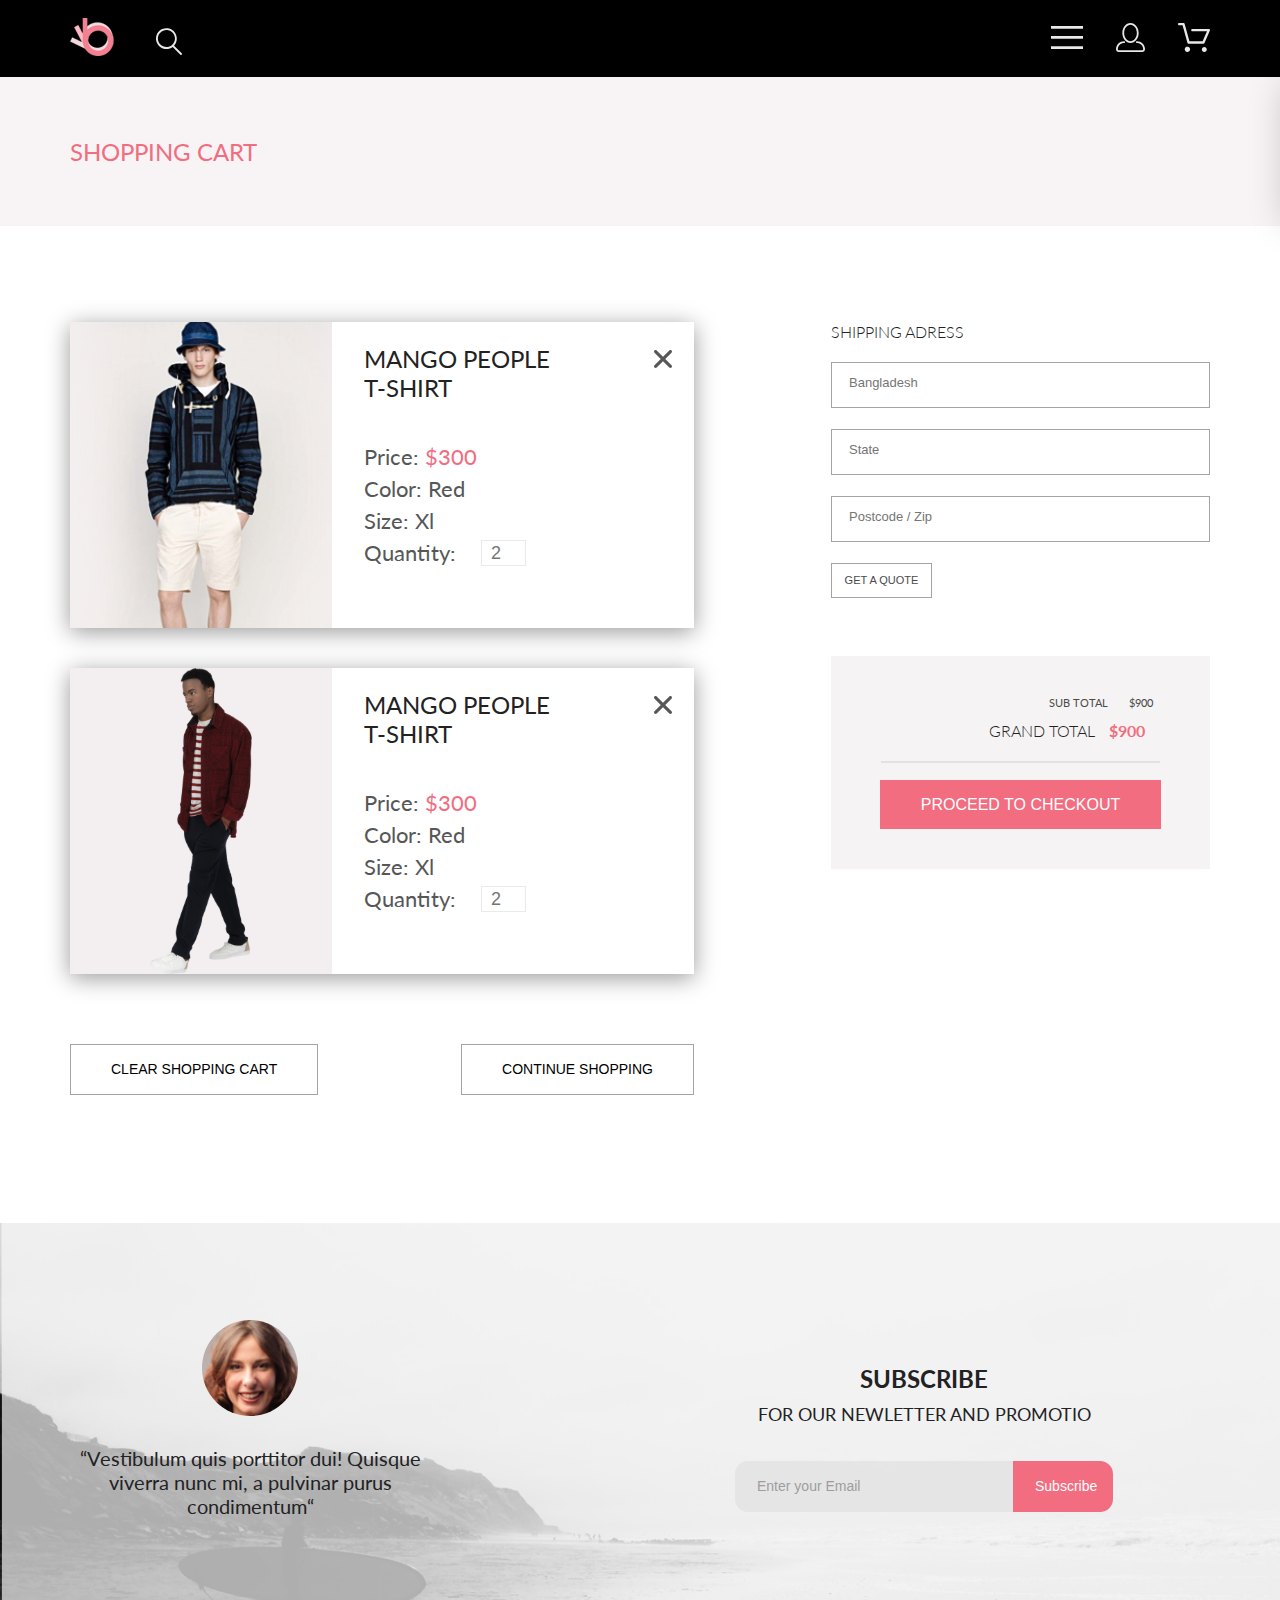
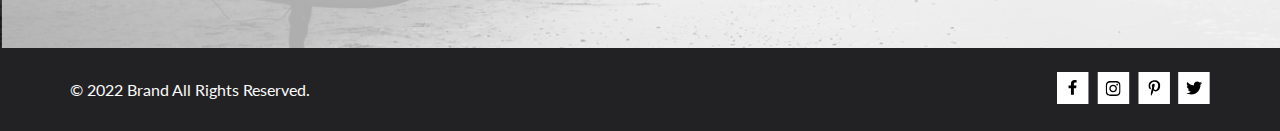
<file: cart.html>
<!DOCTYPE html>
<html lang="en">

<head>
    <meta charset="UTF-8">
    <meta http-equiv="X-UA-Compatible" content="IE=edge">
    <meta name="viewport" content="width=device-width, initial-scale=1.0">
    <title>Корзина</title>
    <link rel="preconnect" href="https://fonts.googleapis.com">
    <link rel="preconnect" href="https://fonts.gstatic.com" crossorigin>
    <link href="https://fonts.googleapis.com/css2?family=Lato:wght@300;400&display=swap" rel="stylesheet">
    <link rel="stylesheet" href="style.css">
</head>

<body>

    <div class="wrapper">
        <!-- БЭМ: HEADER -->
        <!-- Верхнее меню  -->
        <div class="header center">
            <div class="header__left">
                <a href="index.html"><img src="img/header_icon_1.svg" alt="header_icon_1"></a>
                <a href="#"><img src="img/header_icon_2.svg" alt="header_icon_2"></a>
            </div>
            <div class="header__right">
                <!-- начало бургер -->
                <div class="burger-menu-icon">
                    <label for="burger"><img class="header__right__1" src="img/burger.svg"
                            alt="burger-menu-icon"></label>
                    <input id="burger" type="checkbox">
                    <nav class="burger-menu-icon__nav">
                        <ul>
                            <li><a href="">link</a></li>
                            <li><a href="">link</a></li>
                            <li><a href="">link</a></li>
                            <li><a href="">link</a></li>
                        </ul>
                    </nav>
                </div>
                <!-- конец бургера -->

                <a href="registration.html"><img class="header__right__2" src="img/header_icon_4.svg" alt="header_icon_4"></a>
                <a href="cart.html"><img class="header__right__3" src="img/header_icon_5.svg" alt="header_icon_5"></a>
            </div>
        </div>

        <!-- Меню  -  хлебные крошки -->
        <div class="breadCrumbs center">
            <div class="breadCrumbs__left">
                <h1 class="breadCrumbs__left__heading">SHOPPING CART</h1>
            </div>

        </div>

        <!-- содержимое корзины -->
        <main class="cart__block center">
            <!-- левая часть корзины -->
            <div class="cart__block__left">
                <!-- карточка товара -->
                <div class="cart__block__left__card">
                    <img src="img/cart_1.svg" alt="cart_1">

                    <div class="cart__block__left__card__info">
                        <!-- блок ссылок -->
                        <div class="cart__block__left__card__info__links"><a class="cart__block__left__card__info__a"
                                href="#">MANGO PEOPLE</a> <br>
                            <a class="cart__block__left__card__info__a" href="#">T-SHIRT</a>
                        </div>


                        <div class="cart__block__left__card__info__text">
                            <p>Price: <span class="cart__block__left__card__info__text__price">$300</span></p>
                            <p>Color: Red</p>
                            <p>Size: Xl</p>
                            <div class="cart__block__left__card__info__quantity">
                                <p>Quantity:</p>
                                <input class="cart__block__left__card__info__quantity__input" type="number"
                                    placeholder="2">
                            </div>
                        </div>


                    </div>
                    <a href="" class="cart__block_close">
                        <svg width="18" height="18" viewBox="0 0 18 18" fill="none" xmlns="http://www.w3.org/2000/svg">
                            <path
                                d="M11.2453 9L17.5302 2.71516C17.8285 2.41741 17.9962 2.01336 17.9966 1.59191C17.997 1.17045 17.8299 0.76611 17.5322 0.467833C17.2344 0.169555 16.8304 0.00177586 16.4089 0.00140366C15.9875 0.00103146 15.5831 0.168097 15.2848 0.465848L9 6.75069L2.71516 0.465848C2.41688 0.167571 2.01233 0 1.5905 0C1.16868 0 0.764125 0.167571 0.465848 0.465848C0.167571 0.764125 0 1.16868 0 1.5905C0 2.01233 0.167571 2.41688 0.465848 2.71516L6.75069 9L0.465848 15.2848C0.167571 15.5831 0 15.9877 0 16.4095C0 16.8313 0.167571 17.2359 0.465848 17.5342C0.764125 17.8324 1.16868 18 1.5905 18C2.01233 18 2.41688 17.8324 2.71516 17.5342L9 11.2493L15.2848 17.5342C15.5831 17.8324 15.9877 18 16.4095 18C16.8313 18 17.2359 17.8324 17.5342 17.5342C17.8324 17.2359 18 16.8313 18 16.4095C18 15.9877 17.8324 15.5831 17.5342 15.2848L11.2453 9Z"
                                fill="#575757" />
                        </svg>
                    </a>


                </div>
                <!-- карточка товара -->
                <div class="cart__block__left__card">
                    <img src="img/cart_2.svg" alt="cart_2">

                    <div class="cart__block__left__card__info">
                        <div class="cart__block__left__card__info__links"><a class="cart__block__left__card__info__a"
                                href="#">MANGO PEOPLE</a>
                            <br>
                            <a class="cart__block__left__card__info__a" href="#">T-SHIRT</a>
                        </div>

                        <div class="cart__block__left__card__info__text">
                            <p>Price: <span class="cart__block__left__card__info__text__price">$300</span></p>
                            <p>Color: Red</p>
                            <p>Size: Xl</p>
                            <div class="cart__block__left__card__info__quantity">
                                <p>Quantity:</p>
                                <input class="cart__block__left__card__info__quantity__input" type="number"
                                    placeholder="2">
                            </div>
                        </div>
                    </div>
                    <a href="" class="cart__block_close">
                        <svg width="18" height="18" viewBox="0 0 18 18" fill="none" xmlns="http://www.w3.org/2000/svg">
                            <path
                                d="M11.2453 9L17.5302 2.71516C17.8285 2.41741 17.9962 2.01336 17.9966 1.59191C17.997 1.17045 17.8299 0.76611 17.5322 0.467833C17.2344 0.169555 16.8304 0.00177586 16.4089 0.00140366C15.9875 0.00103146 15.5831 0.168097 15.2848 0.465848L9 6.75069L2.71516 0.465848C2.41688 0.167571 2.01233 0 1.5905 0C1.16868 0 0.764125 0.167571 0.465848 0.465848C0.167571 0.764125 0 1.16868 0 1.5905C0 2.01233 0.167571 2.41688 0.465848 2.71516L6.75069 9L0.465848 15.2848C0.167571 15.5831 0 15.9877 0 16.4095C0 16.8313 0.167571 17.2359 0.465848 17.5342C0.764125 17.8324 1.16868 18 1.5905 18C2.01233 18 2.41688 17.8324 2.71516 17.5342L9 11.2493L15.2848 17.5342C15.5831 17.8324 15.9877 18 16.4095 18C16.8313 18 17.2359 17.8324 17.5342 17.5342C17.8324 17.2359 18 16.8313 18 16.4095C18 15.9877 17.8324 15.5831 17.5342 15.2848L11.2453 9Z"
                                fill="#575757" />
                        </svg>
                    </a>
                </div>

                <!-- кнопки левой части корзины -->

                <div class="cart__block__left__buttons">
                    <button class="cart__block__left__buttons__item">CLEAR SHOPPING CART</button>
                    <button class="cart__block__left__buttons__item">CONTINUE SHOPPING</button>
                </div>


            </div>
            <!-- правая часть корзины -->
            <div class="cart__block__right">
                <div class="cart__block__right__address">
                    <h3 class="cart__block__right__address__h3">SHIPPING ADRESS</h3>
                    <input class="cart__block__right__address__input" type="text" placeholder="Bangladesh">
                    <input class="cart__block__right__address__input" type="text" placeholder="State">
                    <input class="cart__block__right__address__input" type="num" placeholder="Postcode / Zip">
                    <button class="cart__block__right__address__button">GET A QUOTE</button>
                </div>

                <!-- proceed to chekout  -->
                <div class="cart__block__right__checkout">
                    <h2 class="cart__block__right__checkout-h2">SUB TOTAL <span
                            class="cart__block__right__checkout-h2-head">$900</span> </h2>
                    <h3 class="cart__block__right__checkout-h3">GRAND TOTAL <span
                            class="cart__block__right__checkout-h3-head">$900</span> </h3>
                    <!--  добавление кнопки  -->
                    <div class="cart__block__right__checkout-border"></div>
                    <div class="cart__block__right__checkout__button">
                        <button class="cart__block__right__checkout__button-item">PROCEED TO CHECKOUT</button>
                    </div>

                </div>

            </div>
        </main>



    </div>










    <footer>

        <section class="footer__middle center">
            <div class="footer__middle__left"><img class="footer__middle__left_img" src="img/footer__middle_left.svg"
                    alt="footer__middle_left">
                <p class="footer__middle__left__p">“Vestibulum quis porttitor dui! Quisque viverra nunc mi, a pulvinar
                    purus condimentum“</p>
            </div>
            <div class="footer__middle_right">
                <h1 class="footer__middle_right_h1">SUBSCRIBE</h1>
                <h2 class="footer__middle_right_h2">FOR OUR NEWLETTER AND PROMOTIO</h2>
                <form class="footer__middle_right__form" action="#">
                    <input class="footer__middle_right_input" type="email" placeholder="Enter your Email">
                    <button class="footer__middle_right_button" type="submit">Subscribe</button>
                </form>
            </div>
        </section>
        <section class="footer__bottom center">
            <div class="footer__bottom__copyright">
                &#169 2022 Brand All Rights Reserved.
            </div>
            <nav class="footer__bottom__nav">
                <a href="#" class="footer__bottom__nav__link">
                    <!-- <img src="img/nav_1.svg" alt="nav_1"> -->
                    <svg class="item_1" width="32" height="32" viewBox="0 0 32 32" fill="none"
                        xmlns="http://www.w3.org/2000/svg">
                        <path class="path_1" d="M31.4506 0H0V32H31.4506V0Z" fill="white" />
                        <path class="path_2"
                            d="M19.0884 16.28L19.5069 13.616H16.8902V11.8873C16.8902 11.1585 17.2557 10.4481 18.4277 10.4481H19.6172V8.17997C19.6172 8.17997 18.5377 8 17.5056 8C15.3507 8 13.9422 9.27593 13.9422 11.5857V13.616H11.5469V16.28H13.9422V22.72H16.8902V16.28H19.0884Z"
                            fill="black" />
                    </svg>
                </a>
                <a href="#" class="footer__bottom__nav__link"><img src="img/nav_2.svg" alt="nav_2"></a>
                <a href="#" class="footer__bottom__nav__link"><img src="img/nav_3.svg" alt="nav_3"></a>
                <a href="#" class="footer__bottom__nav__link">
                    <img src="img/nav_4.svg" alt="nav_4">
                </a>
            </nav>
        </section>
    </footer>


</body>

</html>
</file>
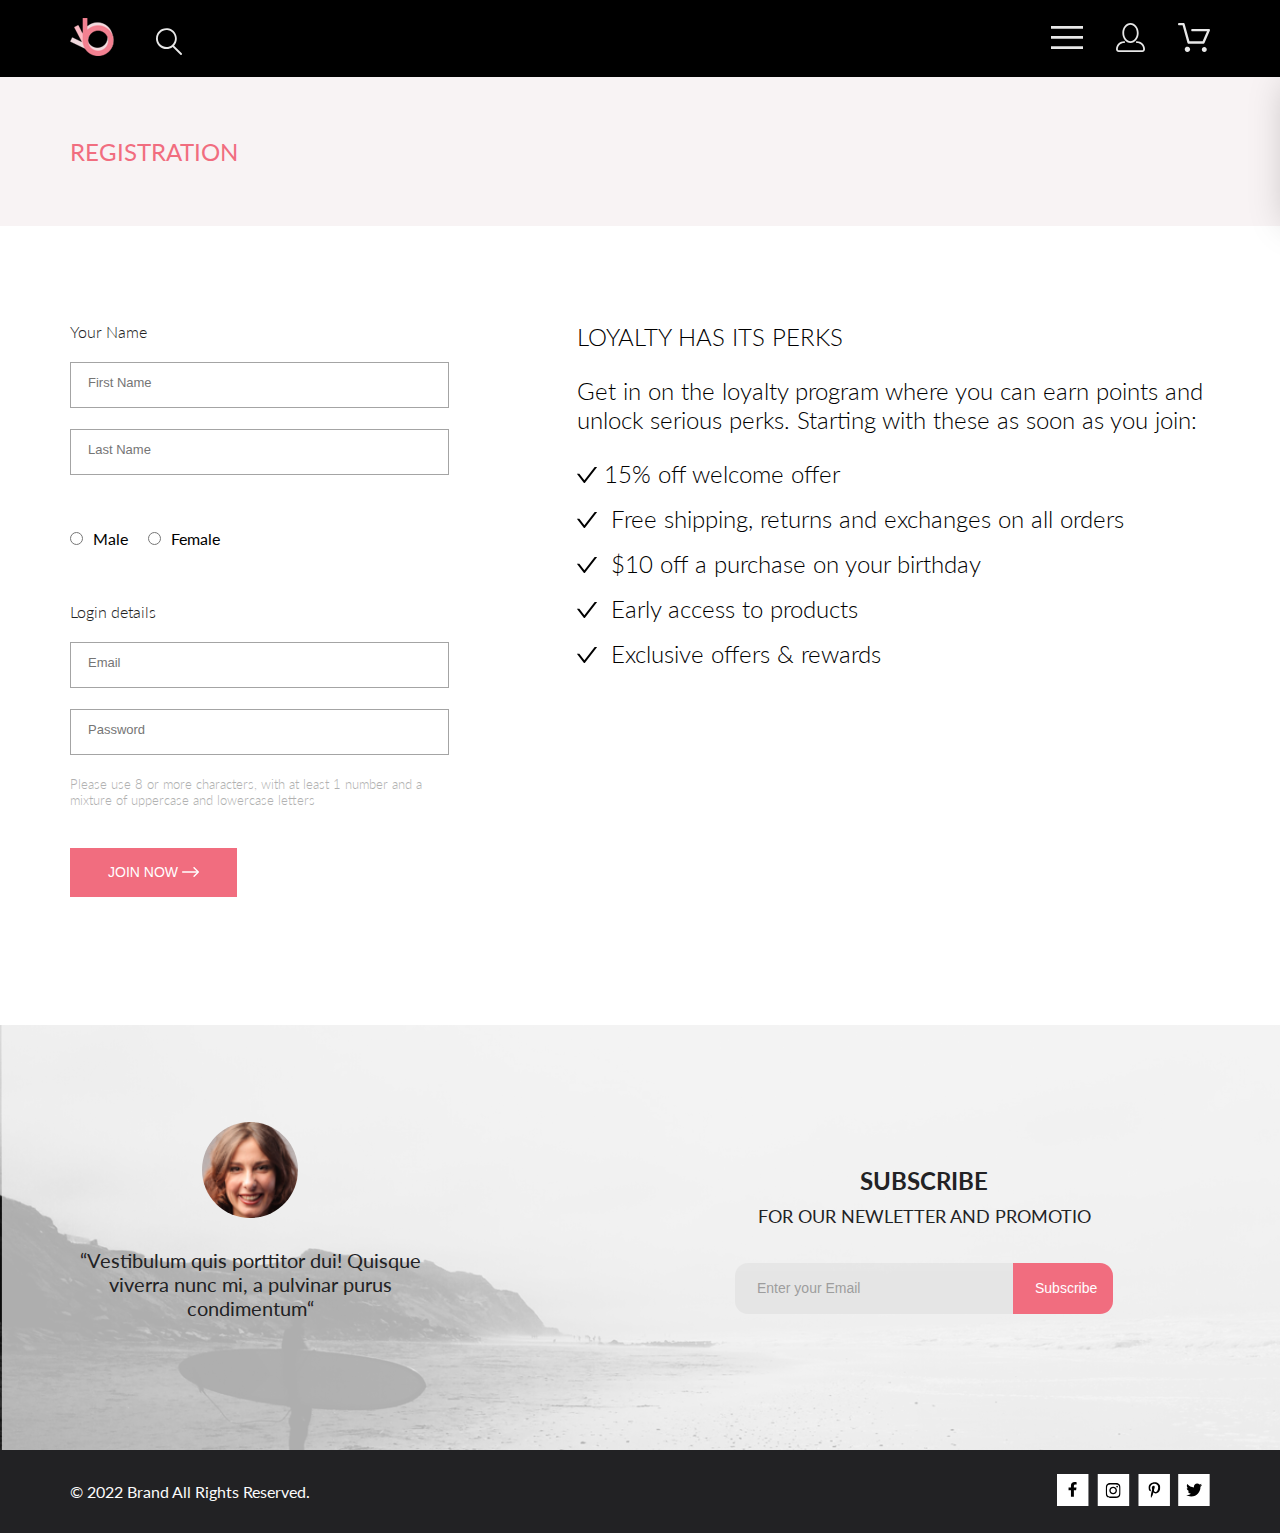
<file: registration.html>
<!DOCTYPE html>
<html lang="en">

<head>
    <meta charset="UTF-8">
    <meta http-equiv="X-UA-Compatible" content="IE=edge">
    <meta name="viewport" content="width=device-width, initial-scale=1.0">
    <title>Регистрация</title>
    <link rel="preconnect" href="https://fonts.googleapis.com">
    <link rel="preconnect" href="https://fonts.gstatic.com" crossorigin>
    <link href="https://fonts.googleapis.com/css2?family=Lato:wght@300;400&display=swap" rel="stylesheet">
    <link rel="stylesheet" href="style.css">
</head>

<body>

    <div class="wrapper">
        <!-- БЭМ: HEADER -->
        <!-- Верхнее меню  -->
        <div class="header center">
            <div class="header__left">
                <a href="index.html"><img src="img/header_icon_1.svg" alt="header_icon_1"></a>
                <a href="#"><img src="img/header_icon_2.svg" alt="header_icon_2"></a>
            </div>
            <div class="header__right">
                <!-- начало бургер -->
                <div class="burger-menu-icon">
                    <label for="burger"><img class="header__right__1" src="img/burger.svg"
                            alt="burger-menu-icon"></label>
                    <input id="burger" type="checkbox">
                    <nav class="burger-menu-icon__nav">
                        <ul>
                            <li><a href="">link</a></li>
                            <li><a href="">link</a></li>
                            <li><a href="">link</a></li>
                            <li><a href="">link</a></li>
                        </ul>
                    </nav>
                </div>
                <!-- конец бургера -->

                <a href="registration.html"><img class="header__right__2" src="img/header_icon_4.svg" alt="header_icon_4"></a>
                <a href="cart.html"><img class="header__right__3" src="img/header_icon_5.svg" alt="header_icon_5"></a>
            </div>
        </div>

        <!-- Меню  -  хлебные крошки -->
        <div class="breadCrumbs center">
            <div class="breadCrumbs__left">
                <h1 class="breadCrumbs__left__heading">REGISTRATION</h1>
            </div>

        </div>

        <!-- регистрация -->
        <main class="registration__block center">
            <!-- левая часть регистрации-->
            <div class="cart__block__left">
                <div class="cart__block__right ">
                    <div class="cart__block__right__address">
                        <h3 class="cart__block__right__address__h3">Your Name</h3>
                        <input class="cart__block__right__address__input" type="text" placeholder="First Name">
                        <input class="cart__block__right__address__input" type="text" placeholder="Last Name">
                        <div class="registration__left__gender">

                            <div class="registration__left__gender__item"><input type="radio" id="male" value="male">
                                <label for="male">Male</label>
                            </div>

                            <div class="registration__left__gender__item"><input type="radio" id="female"
                                    value="female">
                                <label for="female">Female</label>
                            </div>



                        </div>
                        <h3 class="cart__block__right__address__h3">Login details</h3>
                        <input class="cart__block__right__address__input" type="email" placeholder="Email">
                        <input class="cart__block__right__address__input" type="password" placeholder="Password">

                        <p class="registration__left__text">Please use 8 or more characters, with at least 1 number and
                            a mixture of uppercase and lowercase letters </p>

                    </div>
                </div>
                <button class="registration__left__button">JOIN NOW <svg width="17" height="10" viewBox="0 0 17 10"
                        fill="none" xmlns="http://www.w3.org/2000/svg">
                        <path fill-rule="evenodd" clip-rule="evenodd"
                            d="M11.54 0.208095C11.6058 0.142131 11.684 0.0897967 11.77 0.0540883C11.8561 0.01838 11.9483 0 12.0415 0C12.1347 0 12.2269 0.01838 12.313 0.0540883C12.399 0.0897967 12.4772 0.142131 12.543 0.208095L16.7929 4.458C16.8589 4.5238 16.9112 4.60196 16.9469 4.68802C16.9826 4.77407 17.001 4.86632 17.001 4.95949C17.001 5.05266 16.9826 5.14491 16.9469 5.23097C16.9112 5.31702 16.8589 5.39518 16.7929 5.46098L12.543 9.71089C12.41 9.84389 12.2296 9.91861 12.0415 9.91861C11.8534 9.91861 11.673 9.84389 11.54 9.71089C11.407 9.57788 11.3323 9.39749 11.3323 9.2094C11.3323 9.0213 11.407 8.84091 11.54 8.70791L15.2898 4.95949L11.54 1.21107C11.474 1.14528 11.4217 1.06711 11.386 0.981059C11.3503 0.895005 11.3319 0.802752 11.3319 0.709584C11.3319 0.616415 11.3503 0.524162 11.386 0.438109C11.4217 0.352055 11.474 0.273891 11.54 0.208095Z"
                            fill="white" />
                        <path fill-rule="evenodd" clip-rule="evenodd"
                            d="M0 4.95948C0 4.77162 0.0746263 4.59146 0.207462 4.45862C0.340297 4.32579 0.52046 4.25116 0.708318 4.25116H15.583C15.7708 4.25116 15.951 4.32579 16.0838 4.45862C16.2167 4.59146 16.2913 4.77162 16.2913 4.95948C16.2913 5.14734 16.2167 5.3275 16.0838 5.46033C15.951 5.59317 15.7708 5.6678 15.583 5.6678H0.708318C0.52046 5.6678 0.340297 5.59317 0.207462 5.46033C0.0746263 5.3275 0 5.14734 0 4.95948Z"
                            fill="white" />
                    </svg>

                </button>



            </div>


            <!-- правая часть регистрации -->

            <div class="registration__right">

                <p>LOYALTY HAS ITS PERKS </p>
                <p>Get in on the loyalty program where you can earn points and unlock serious perks. Starting with these
                    as soon as you
                    join:</p>

                <div class="registration__right__form">
                    <ul class="registration__right__form-ul">
                        <li><span class="registration__right__form-ul-gap">15% off welcome offer</span></li>
                        <li> <span class="registration__right__form-ul-gap">Free shipping, returns and exchanges on all  orders</span> </li>
                        <li> <span class="registration__right__form-ul-gap">$10 off a purchase on your birthday</span>
                        </li>
                        <li> <span class="registration__right__form-ul-gap">Early access to products</span></li>
                        <li> <span class="registration__right__form-ul-gap">Exclusive offers & rewards</span></li>
                    </ul>
                </div>

            </div>
        </main>



    </div>










    <footer>

        <section class="footer__middle center">
            <div class="footer__middle__left"><img class="footer__middle__left_img" src="img/footer__middle_left.svg"
                    alt="footer__middle_left">
                <p class="footer__middle__left__p">“Vestibulum quis porttitor dui! Quisque viverra nunc mi, a pulvinar
                    purus condimentum“</p>
            </div>
            <div class="footer__middle_right">
                <h1 class="footer__middle_right_h1">SUBSCRIBE</h1>
                <h2 class="footer__middle_right_h2">FOR OUR NEWLETTER AND PROMOTIO</h2>
                <form class="footer__middle_right__form" action="#">
                    <input class="footer__middle_right_input" type="email" placeholder="Enter your Email">
                    <button class="footer__middle_right_button" type="submit">Subscribe</button>
                </form>
            </div>
        </section>
        <section class="footer__bottom center">
            <div class="footer__bottom__copyright">
                &#169 2022 Brand All Rights Reserved.
            </div>
            <nav class="footer__bottom__nav">
                <a href="#" class="footer__bottom__nav__link">
                    <!-- <img src="img/nav_1.svg" alt="nav_1"> -->
                    <svg class="item_1" width="32" height="32" viewBox="0 0 32 32" fill="none"
                        xmlns="http://www.w3.org/2000/svg">
                        <path class="path_1" d="M31.4506 0H0V32H31.4506V0Z" fill="white" />
                        <path class="path_2"
                            d="M19.0884 16.28L19.5069 13.616H16.8902V11.8873C16.8902 11.1585 17.2557 10.4481 18.4277 10.4481H19.6172V8.17997C19.6172 8.17997 18.5377 8 17.5056 8C15.3507 8 13.9422 9.27593 13.9422 11.5857V13.616H11.5469V16.28H13.9422V22.72H16.8902V16.28H19.0884Z"
                            fill="black" />
                    </svg>
                </a>
                <a href="#" class="footer__bottom__nav__link"><img src="img/nav_2.svg" alt="nav_2"></a>
                <a href="#" class="footer__bottom__nav__link"><img src="img/nav_3.svg" alt="nav_3"></a>
                <a href="#" class="footer__bottom__nav__link">
                    <img src="img/nav_4.svg" alt="nav_4">
                </a>
            </nav>
        </section>
    </footer>


</body>

</html>
</file>
<file: style.css>
@charset "UTF-8";
* {
  margin: 0px;
  padding: 0px;
}

body {
  font-family: "Lato", sans-serif;
}

summary {
  display: block;
}

summary::-webkit-details-marker {
  display: none;
}

img {
  width: 100%;
}

.wrapper {
  overflow: hidden;
}

.header {
  background: #000000;
  display: flex;
  justify-content: space-between;
  align-items: center;
  position: relative;
  padding-top: 18px;
  padding-bottom: 18px;
}
.header__left {
  display: flex;
  align-items: flex-end;
  gap: 41px;
}
.header__right {
  display: flex;
  align-items: center;
  gap: 33px;
}

.burger-menu-icon__nav {
  background: #FFFFFF;
  box-shadow: 6px 4px 35px rgba(0, 0, 0, 0.21);
  width: 232px;
  padding: 32px;
  box-sizing: border-box;
  position: absolute;
  top: 79px;
  right: -232px;
  transition: right 0.3s;
}

#burger {
  position: absolute;
  left: -999999px;
  visibility: hidden;
}
#burger:checked ~ .burger-menu-icon__nav {
  right: 0;
}

.breadCrumbs {
  background: #F8F3F4;
  padding-top: 60px;
  padding-bottom: 60px;
  display: flex;
  justify-content: space-between;
  align-items: center;
}
.breadCrumbs__left__heading {
  font-weight: 400;
  font-size: 24px;
  line-height: 29px;
  color: #F16D7F;
}
.breadCrumbs__right-ul {
  list-style: none;
}
.breadCrumbs__right-ul-li {
  display: inline;
}
.breadCrumbs__right-ul-li + li::before {
  content: "/ ";
  color: #636363;
}
.breadCrumbs__right-ul-li-a {
  text-decoration: none;
  font-style: normal;
  font-weight: 300;
  font-size: 14px;
  line-height: 17px;
  color: #636363;
}
.breadCrumbs__right-ul-li-a:hover {
  color: #F16D7F;
}
.breadCrumbs__right-ul-li:last-of-type .breadCrumbs__right-ul-li-a {
  color: #F16D7F;
  font-weight: bold;
}

.filter-sort {
  height: 132px;
  padding-top: 39px;
  position: relative;
  display: flex;
  box-sizing: border-box;
  gap: 30px;
}
.filter-sort__filter {
  padding-top: 13px;
  width: 360px;
  position: relative;
  box-sizing: border-box;
  z-index: 10;
}
.filter-sort__filter__content {
  background-color: #fff;
  padding-top: 0;
  padding-right: 16px;
  padding-left: 16px;
  padding-bottom: 16px;
}
.filter-sort__filter[open] {
  background: #FFFFFF;
  box-shadow: 6px 4px 35px rgba(0, 0, 0, 0.21);
}
.filter-sort__filter[open] .filter-sort__filter__summary-heading {
  color: #F16D7F;
}
.filter-sort__filter[open] path {
  fill: #F16D7F;
}
.filter-sort__filter__summary {
  display: flex;
  align-items: center;
  gap: 11px;
  padding-left: 16px;
}
.filter-sort__filter__summary-heading {
  font-style: normal;
  font-weight: 600;
  font-size: 14px;
  line-height: 17px;
  color: #000000;
}
.filter-sort__filter__item {
  margin-top: 16px;
}
.filter-sort__filter__item[open] .filter-sort__filter__summary-head {
  color: #F16D7F;
}
.filter-sort__filter__link-box {
  display: flex;
  flex-direction: column;
  gap: 11px;
  padding: 24px 16px;
}
.filter-sort__filter__link {
  font-style: normal;
  font-weight: 400;
  font-size: 14px;
  line-height: 17px;
  color: #6F6E6E;
  text-decoration: none;
}
.filter-sort__filter__link:hover {
  color: #F16D7F;
}
.filter-sort__filter__summary-head {
  font-style: normal;
  font-weight: 400;
  font-size: 14px;
  line-height: 17px;
  color: #6F6E6E;
  padding: 8px 11px 11px 11px;
  border-bottom: 1px solid #EBEBEB;
  border-left: 5px solid #F16D7F;
}

.sort {
  padding-top: 12px;
  display: flex;
  gap: 18px;
}
.sort__details {
  position: relative;
}
.sort__summary {
  display: flex;
  align-items: center;
  gap: 10px;
}
.sort__heading {
  font-style: normal;
  font-weight: 400;
  font-size: 14px;
  line-height: 17px;
  color: #6F6E6E;
}
.sort__box {
  display: flex;
  flex-direction: column;
  gap: 6px;
  background: #FFFFFF;
  box-shadow: 6px 4px 35px rgba(0, 0, 0, 0.21);
  padding: 7px 30px 11px 9px;
  position: absolute;
  left: -9px;
  top: 22px;
}
.sort__check {
  display: flex;
  gap: 9px;
  align-items: center;
}
.sort__check {
  font-style: normal;
  font-weight: 400;
  font-size: 14px;
  line-height: 16px;
  color: #6F6E6E;
}

.card__carusel {
  background-color: #F7F7F7;
  padding-top: 10px;
  padding-bottom: 40px;
}
.card__carusel-img {
  width: 50%;
  display: block;
  margin: auto;
}
.card__info {
  background: #FFFFFF;
}
.card__info-border {
  display: flex;
  flex-direction: column;
  align-items: center;
  padding-top: 65px;
  padding-bottom: 65px;
  border: 1px solid #EAEAEA;
  background: #FFFFFF;
  position: relative;
  top: -30px;
  z-index: 1;
  margin-bottom: 130px;
}
.card__info-h1 {
  position: relative;
  font-weight: 300;
  font-size: 14px;
  line-height: 17px;
  color: #F16D7F;
  margin-bottom: 12px;
}
.card__info-h1-feature {
  border-bottom: 3px solid #F16D7F;
  width: 6%;
  margin-bottom: 12px;
}
.card__info-h3 {
  font-weight: 300;
  font-size: 18px;
  line-height: 22px;
  color: #4D4D4D;
  margin-bottom: 48px;
}
.card__info-p {
  font-weight: 300;
  font-size: 14px;
  line-height: 17px;
  color: #5E5E5E;
  width: 555px;
  text-align: center;
  margin-bottom: 32px;
}
.card__info-price {
  position: relative;
  font-style: normal;
  font-weight: 300;
  font-size: 24px;
  line-height: 29px;
  color: #F16D7F;
  margin-bottom: 65px;
}
.card__info-price-feature {
  border-bottom: 2px solid #EAEAEA;
  width: 50%;
  margin-bottom: 65px;
}
.card__sort {
  display: flex;
}
.card__button {
  font-weight: 400;
  font-size: 16px;
  line-height: 19px;
  color: #F16D7F;
  background: #ffffff;
  border-color: #F16D7F;
  padding-top: 15px;
  padding-bottom: 15px;
  padding-left: 23px;
  padding-right: 56px;
  display: flex;
  align-items: center;
  gap: 23px;
  margin-top: 48px;
}

.top__brand {
  background: #F1E4E6;
  display: flex;
  justify-content: space-around;
  align-items: center;
}
.top__brand__img {
  width: 50%;
}
.top__brand__text {
  border-left: 16px solid #F16D7F;
  padding-left: 12px;
}
.top__brand__text__h1 {
  font-weight: 900;
  font-size: 48px;
  line-height: 58px;
  color: #000000;
}
.top__brand__text__h2 {
  font-weight: 700;
  font-size: 32px;
  line-height: 38px;
  color: #000000;
}

.center {
  padding-left: calc(50% - 570px);
  padding-right: calc(50% - 570px);
}

.category {
  display: grid;
  grid-template-columns: repeat(3, 1fr);
  gap: 30px;
  margin-top: 65px;
  margin-bottom: 96px;
}

.big {
  grid-column: span 3;
}

.subcategory {
  padding-bottom: 100px;
}
.subcategory__items {
  display: grid;
  grid-template-columns: repeat(3, 1fr);
  gap: 30px;
}
.subcategory__items__item {
  display: flex;
  flex-direction: column;
}
.subcategory__items__item__price {
  font-weight: 400;
  font-size: 16px;
  line-height: 19px;
  color: #F16D7F;
}
.subcategory__items__item__indent {
  background: #F8F8F8;
  padding: 25px 29px 20px 17px;
  display: flex;
  flex-direction: column;
  gap: 20px;
}
.subcategory__items__item__indent__title {
  font-weight: 400;
  font-size: 13px;
  line-height: 16px;
  color: #000000;
}
.subcategory__items__item__indent__text {
  font-weight: 300;
  font-size: 14px;
  line-height: 17px;
  color: #5D5D5D;
}
.subcategory__title {
  font-weight: 400;
  font-size: 30px;
  line-height: 36px;
  color: #222222;
  text-align: center;
}
.subcategory__text {
  font-weight: 400;
  font-size: 14px;
  line-height: 17px;
  color: #9F9F9F;
  text-align: center;
  margin-top: 6px;
  margin-bottom: 48px;
}
.subcategory__button {
  display: flex;
  justify-content: center;
  margin-top: 48px;
}

.button__bottom {
  font-weight: 400;
  font-size: 16px;
  line-height: 19px;
  color: white;
  background: #F16D7F;
  border: 1px solid #F16D7F;
  padding: 15px 39px;
}
.button__bottom:hover {
  color: #F16D7F;
  background: white;
  border: 1px solid #F16D7F;
  transition: 0.3s;
}

footer {
  background: #222224;
}

.registration__block {
  padding-top: 96px;
  padding-bottom: 128px;
  display: flex;
  justify-content: space-between;
  gap: 128px;
}

.cart__block {
  padding-top: 96px;
  padding-bottom: 128px;
  display: flex;
  justify-content: space-between;
  position: relative;
}
.cart__block_close {
  position: absolute;
  right: 22px;
  top: 28px;
}
.cart__block_close:hover path {
  fill: #F16D7F;
}
.cart__block__left {
  display: flex;
  flex-direction: column;
  gap: 40px;
}
.cart__block__left img {
  width: 262px;
}
.cart__block__left__card {
  display: flex;
  gap: 32px;
  position: relative;
  box-shadow: 0px 4px 22px rgba(0, 0, 0, 0.4);
}
.cart__block__left__card__info {
  padding-top: 22px;
  width: 330px;
}
.cart__block__left__card__info__a {
  font-style: normal;
  font-weight: 400;
  font-size: 24px;
  line-height: 29px;
  color: #222222;
  text-decoration: none;
}
.cart__block__left__card__info__a:hover {
  color: #F16D7F;
}
.cart__block__left__card__info__text {
  display: flex;
  flex-direction: column;
  gap: 6px;
  font-style: normal;
  font-weight: 400;
  font-size: 22px;
  line-height: 26px;
  color: #575757;
}
.cart__block__left__card__info__text__price {
  color: #F16D7F;
}
.cart__block__left__card__info__quantity {
  display: flex;
  gap: 25px;
}
.cart__block__left__card__info__quantity__input {
  width: 43px;
  text-align: center;
  font-weight: 400;
  font-size: 18px;
  line-height: 22px;
  color: #656565;
  border: 1px solid #EAEAEA;
}
.cart__block__left__card__info__links {
  margin-bottom: 42px;
}
.cart__block__left__buttons {
  display: flex;
  justify-content: space-between;
  padding-top: 30px;
}
.cart__block__left__buttons__item {
  border: 1px solid #A4A4A4;
  background: #FFFFFF;
  text-align: center;
  font-style: normal;
  font-weight: 300;
  font-size: 14px;
  line-height: 17px;
  color: #000000;
  padding: 16px 40px;
}
.cart__block__left__buttons__item:hover {
  color: #F16D7F;
  background: black;
  transition: 0.3s;
}
.cart__block label {
  font-style: normal;
  font-weight: 300;
  font-size: 11px;
  line-height: 13px;
  color: #000000;
}
.cart__block__right {
  display: flex;
  flex-direction: column;
  gap: 58px;
}
.cart__block__right__address {
  display: flex;
  flex-direction: column;
  gap: 21px;
}
.cart__block__right__address__h3 {
  font-style: normal;
  font-weight: 300;
  font-size: 16px;
  line-height: 19px;
  color: #222222;
}
.cart__block__right__address__input {
  font-style: normal;
  font-weight: 300;
  font-size: 13px;
  line-height: 16px;
  color: #222222;
  padding-top: 12px;
  padding-bottom: 16px;
  padding-left: 17px;
  width: 360px;
  border: 1px solid #A4A4A4;
}
.cart__block__right__address__button {
  background: #FFFFFF;
  width: 101px;
  font-style: normal;
  font-weight: 300;
  font-size: 11px;
  line-height: 13px;
  color: #4A4A4A;
  border: 1px solid #A4A4A4;
  padding: 10px 12px;
}
.cart__block__right__address__button:hover {
  background: #F16D7F;
  color: #FFFFFF;
  transition: 0.3s;
}
.cart__block__right__checkout {
  background: #F5F3F3;
  padding-top: 40px;
  padding-bottom: 40px;
}
.cart__block__right__checkout-h2 {
  font-style: normal;
  font-weight: 400;
  font-size: 11px;
  line-height: 13px;
  color: #4A4A4A;
  margin-left: 218px;
  margin-bottom: 12px;
}
.cart__block__right__checkout-h2-head {
  margin-left: 18px;
}
.cart__block__right__checkout-h3 {
  font-style: normal;
  font-weight: 300;
  font-size: 16px;
  line-height: 19px;
  color: #222222;
  margin-left: 158px;
  margin-bottom: 21px;
}
.cart__block__right__checkout-h3-head {
  color: #F16D7F;
  font-weight: bold;
  margin-left: 10px;
}
.cart__block__right__checkout-border {
  border: 1px solid #E2E2E2;
  width: 73%;
  margin: auto;
}
.cart__block__right__checkout__button {
  padding-top: 17px;
}
.cart__block__right__checkout__button-item {
  display: block;
  margin: auto;
  font-style: normal;
  font-weight: 300;
  font-size: 16px;
  line-height: 19px;
  background: #F16D7F;
  color: #FFFFFF;
  padding: 15px 41px;
  border: none;
}
.cart__block__right__checkout__button-item:hover {
  background: #000000;
  transition: 0.3s;
}

.registration__left__gender {
  display: flex;
  gap: 20px;
  padding: 33px 0px;
}
.registration__left__gender__item {
  display: flex;
  align-items: center;
  gap: 10px;
}
.registration__left__text {
  font-style: normal;
  font-weight: 300;
  font-size: 13px;
  line-height: 16px;
  color: #B1B1B1;
  width: 360px;
}
.registration__left__button {
  background: #F16D7F;
  font-style: normal;
  font-weight: 400;
  font-size: 14px;
  line-height: 17px;
  color: #FFFFFF;
  border: none;
  padding: 16px 30px;
  width: 167px;
}
.registration__left__button:hover {
  background: white;
  color: #F16D7F;
  border: 1px solid #F16D7F;
  transition: 0.3s;
}
.registration__left__button:hover svg path {
  fill: #F16D7F;
  transition: 0.3s;
}
.registration__right {
  font-style: normal;
  font-weight: 300;
  font-size: 24px;
  line-height: 29px;
  color: #000000;
  gap: 25px;
  display: flex;
  flex-direction: column;
}
.registration__right__form-ul {
  list-style-image: url(img/daw.svg);
  list-style-position: inside;
}
.registration__right__form-ul li {
  margin-bottom: 16px;
}

.footer__up {
  display: flex;
  gap: 30px;
  padding-top: 104px;
  padding-bottom: 104px;
}
.footer__up_item {
  display: flex;
  flex-wrap: wrap;
  flex-direction: column;
  justify-content: center;
  align-items: center;
}
.footer__up_item_img {
  width: 10%;
}
.footer__up_item_h2 {
  font-weight: 400;
  font-size: 19.96px;
  line-height: 24px;
  color: #FBFBFB;
  margin-top: 20px;
}
.footer__up_item_p {
  font-weight: 300;
  font-size: 13.972px;
  line-height: 17px;
  text-align: center;
  color: #FBFBFB;
  margin-top: 16px;
}

.footer__middle {
  background-image: url(img/subscribe.svg);
  display: flex;
  justify-content: space-between;
  background-size: cover;
}
.footer__middle__left {
  display: flex;
  flex-direction: column;
  align-items: center;
  justify-content: center;
  width: 360px;
  margin-top: 97px;
  gap: 30px;
  margin-bottom: 130px;
}
.footer__middle__left_img {
  width: -moz-fit-content;
  width: fit-content;
  animation: scale-up-ver-bottom 3s cubic-bezier(0.39, 0.575, 0.565, 1) both;
}
.footer__middle__left__p {
  font-weight: 400;
  font-size: 20px;
  line-height: 24px;
  text-align: center;
  color: #222224;
}
.footer__middle_right {
  display: flex;
  flex-direction: column;
  align-items: center;
  justify-content: center;
  padding-right: 97px;
}
.footer__middle_right_h1 {
  font-weight: 700;
  font-size: 24px;
  line-height: 167.2%;
  text-align: center;
  color: #222224;
}
.footer__middle_right_h2 {
  font-weight: 400;
  font-size: 18px;
  line-height: 167.2%;
  text-align: center;
  color: #222224;
}
.footer__middle_right__form {
  display: flex;
  margin-top: 32px;
}
.footer__middle_right_input {
  background: #E1E1E1;
  border-bottom-left-radius: 13px;
  border-top-left-radius: 13px;
  border: none;
  padding-left: 22px;
  padding-top: 17px;
  padding-bottom: 17px;
  width: 256px;
  font-weight: 400;
  font-size: 14px;
  line-height: 17px;
  display: flex;
  align-items: center;
  color: #222224;
  opacity: 0.67;
}
.footer__middle_right_button {
  font-weight: 400;
  font-size: 14px;
  line-height: 17px;
  display: flex;
  align-items: center;
  text-align: center;
  color: #FFFFFF;
  background: #F16D7F;
  border-bottom-right-radius: 13px;
  border-top-right-radius: 13px;
  border: none;
  padding-left: 22px;
  padding-top: 17px;
  padding-bottom: 17px;
  width: 100px;
}
.footer__middle_right_button:hover {
  background: white;
  color: #F16D7F;
  border: 0 solid #F16D7F;
  transition: 0.3s;
}

.footer__bottom {
  background: #222224;
  display: flex;
  justify-content: space-between;
  align-items: center;
  padding-top: 24px;
  padding-bottom: 24px;
}
.footer__bottom__copyright {
  font-weight: 400;
  font-size: 16px;
  line-height: 19px;
  color: #FBFBFB;
}
.footer__bottom__nav {
  width: -moz-fit-content;
  width: fit-content;
  display: flex;
  gap: 8px;
}

.item_1:hover .path_1 {
  fill: #000000;
}

.item_1:hover .path_2 {
  fill: white;
}

@media (max-width: 1023px) {
  .center {
    padding-left: calc(50% - 380px);
    padding-right: calc(50% - 380px);
  }
  .header__right {
    gap: 25px;
  }
  .top__brand__text {
    border-left: 12px solid #F16D7F;
  }
  .top__brand__text__h1 {
    font-size: 44px;
    line-height: 53px;
  }
  .top__brand__text__h2 {
    font-size: 24px;
    line-height: 29px;
  }
  .filter-sort {
    height: 81px;
    padding-top: 24px;
    justify-content: space-between;
  }
  .cart__block {
    flex-direction: column;
    align-items: center;
    gap: 62px;
    padding-top: 59px;
  }
  .cart__block__left__card__info {
    width: 460px;
  }
  .cart__block__right {
    gap: 15px;
    flex-direction: row;
  }
  .registration__block {
    gap: 22px;
    padding-top: 40px;
    padding-bottom: 96px;
  }
  .registration__right {
    font-size: 16px;
    line-height: 19px;
  }
  .category {
    margin-bottom: 110px;
  }
  .subcategory {
    padding-bottom: 65px;
  }
  .subcategory__text {
    margin-bottom: 73px;
  }
  .subcategory__items {
    grid-template-columns: repeat(2, 1fr);
    gap: 16px;
  }
  .subcategory__button {
    margin-top: 32px;
  }
  .footer__up {
    gap: 48px;
    padding-top: 48px;
    padding-bottom: 64px;
    justify-content: center;
    flex-direction: column;
    align-items: center;
  }
  .footer__up_item {
    width: 360px;
  }
  .footer__up_item_img {
    width: 15%;
  }
  .footer__middle {
    flex-direction: column;
    align-items: center;
  }
  .footer__middle__left {
    margin-top: 64px;
    margin-bottom: 48px;
  }
  .footer__middle_right {
    padding-right: 0;
    padding-bottom: 219px;
  }
  .footer__bottom {
    padding-top: 30px;
    padding-bottom: 30px;
    justify-content: space-around;
  }
}
@media (max-width: 765px) {
  .center {
    padding-left: calc(50% - 184.5px);
    padding-right: calc(50% - 184.5px);
  }
  .header__right {
    gap: inherit;
  }
  .header__right__2 {
    display: none;
  }
  .header__right__3 {
    display: none;
  }
  .breadCrumbs {
    flex-direction: column;
    padding-top: 30px;
    padding-bottom: 46px;
    gap: 32px;
  }
  .filter-sort__filter {
    width: 50px;
  }
  .filter-sort__filter__summary-heading {
    display: none;
  }
  .sort {
    gap: 10px;
  }
  .top__brand {
    padding: 148px 56px;
    justify-content: center;
  }
  .top__brand__img {
    display: none;
  }
  .top__brand__text {
    margin-left: 0;
  }
  .top__brand__text__h1 {
    font-size: 38px;
    line-height: 46px;
  }
  .top__brand__text__h2 {
    font-size: 20px;
    line-height: 24px;
  }
  .cart__block {
    padding-top: 39px;
    gap: 48px;
    padding-bottom: 96px;
  }
  .cart__block__left {
    gap: 32px;
  }
  .cart__block__left__card {
    gap: 17px;
  }
  .cart__block__left__card img {
    width: 145px;
  }
  .cart__block__left__card__info {
    width: 214px;
    padding-top: 13px;
  }
  .cart__block__left__card__info__links {
    margin-bottom: 25px;
  }
  .cart__block__left__card__info__a {
    font-size: 16px;
    line-height: 19px;
  }
  .cart__block__left__card__info__text {
    font-size: 14px;
    line-height: 17px;
    gap: 4px;
  }
  .cart__block__left__card__info__quantity {
    gap: 15px;
  }
  .cart__block__left__card__info__quantity__input {
    font-size: 10px;
    line-height: 12px;
    width: 23px;
  }
  .cart__block__left__buttons__item {
    font-size: 12px;
    line-height: 14px;
    padding: 9px 17px;
  }
  .cart__block__right {
    flex-direction: column;
    gap: 48px;
  }
  .registration__block {
    flex-direction: column;
    gap: 40px;
  }
  .category {
    grid-template-columns: 1fr;
    margin-right: 16px;
    margin-left: 16px;
    margin-bottom: 64px;
  }
  .big {
    grid-column: auto;
  }
  .subategory__text {
    margin-bottom: 65xp;
  }
  .subcategory__items {
    grid-template-columns: 1fr;
    margin-right: 16px;
    margin-left: 16px;
  }
  .subcategory__button {
    margin-top: 40px;
    margin-bottom: 85px;
  }
  .footer__middle__left__p {
    font-size: 18px;
    line-height: 22px;
  }
  .footer__middle_right_input {
    width: 240px;
  }
  .footer__middle_right_button {
    width: 95px;
  }
  .footer__bottom {
    flex-direction: column-reverse;
    gap: 40px;
    padding-top: 43px;
  }
}/*# sourceMappingURL=style.css.map */
</file>
